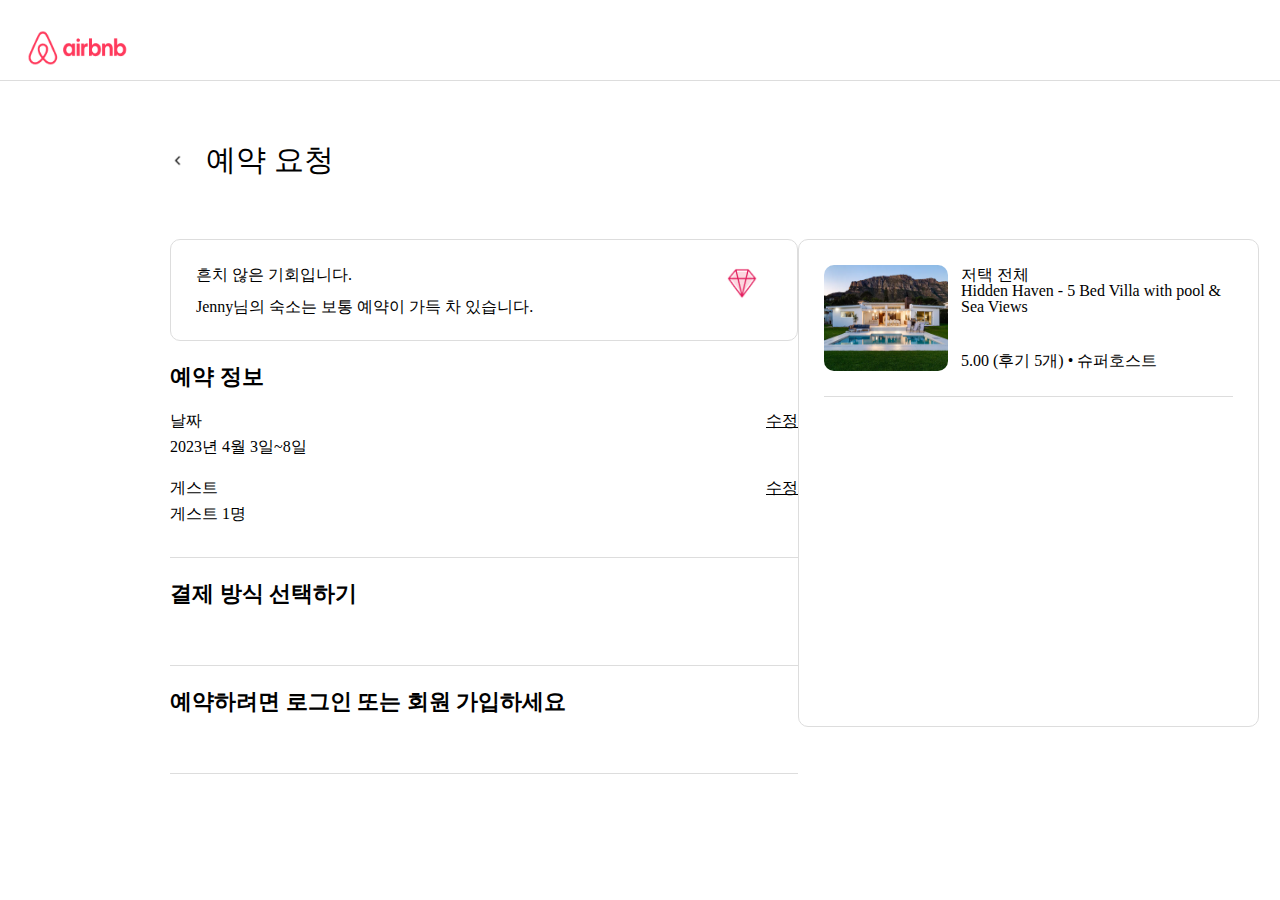
<file: booking.html>
<!DOCTYPE html>
<html lang="en">
  <head>
    <meta charset="UTF-8" />
    <meta http-equiv="X-UA-Compatible" content="IE=edge" />
    <meta name="viewport" content="width=device-width, initial-scale=1.0" />
    <title>airbnb-clone-booking-page</title>
    <link rel="stylesheet" href="style.css" />
  </head>
  <body>
    <div
      class="booking-header"
      style="height: 80px; border-bottom: #dddddd 1px solid"
    >
      <img
        src="img/logo.png"
        style="width: 104px; height: 37px; margin-left: 24px; margin-top: 29px"
        alt=""
      />
    </div>

    <div
      class="booking-body-title"
      style="
        display: flex;
        align-items: center;
        margin-bottom: 52px;
        margin-top: 64px;
        margin-left: 170px;
        margin-right: 170px;
      "
    >
      <img
        src="img/left.png"
        style="width: 15px; height: 15px; margin-right: 21px"
        alt=""
      />
      <span style="font-size: 30px; font-weight: 500">예약 요청</span>
    </div>
    <div
      class="booking-body"
      style="display: flex; flex-direction: row; justify-content: space-between"
    >
      <div class="booking-body-left">
        <div
          class="booking-body-left-box1"
          style="
            width: 562px;
            border: #dddddd 1px solid;
            border-radius: 10px;
            display: flex;
            flex-direction: row;
            justify-content: space-between;
            padding-left: 25px;
            padding-right: 39px;
            padding-top: 27px;
            padding-bottom: 27px;
          "
        >
          <span
            style="
              display: flex;
              flex-direction: column;
              height: 46px;
              justify-content: space-between;
            "
          >
            <span>흔치 않은 기회입니다.</span><br />
            <span>Jenny님의 숙소는 보통 예약이 가득 차 있습니다.</span>
          </span>
          <img src="img/gem.png" style="width: 32px; height: 32px" alt="" />
        </div>
        <div
          class="booking-body-left-info"
          style="
            padding-top: 25px;
            padding-bottom: 35px;
            display: flex;
            flex-direction: column;
            justify-content: space-between;
            border-bottom: #dddddd 1px solid;
          "
        >
          <span style="margin-bottom: 25px; font-size: 22px; font-weight: 600">예약 정보</span>
          <span style="margin-bottom: 25px">
            <span style="display: flex; flex-direction:row; justify-content: space-between">
              <span style="margin-bottom: 10px; font-weight: 500">날짜</span>
              <span style="font-weight:500; text-decoration: underline">수정</span>
            </span>
              <span>2023년 4월 3일~8일</span>
            </span>
          </span>
          <span>
            <span style="display: flex; flex-direction:row; justify-content: space-between">
              <span style="margin-bottom: 10px; font-weight: 500">게스트</span>
              <span style="font-weight:500; text-decoration: underline">수정</span>
            </span>
              <span>게스트 1명</span>
            </span>
          </span>
        </div>
        <div class="booking-body-left-paymethod" style="
        padding-top: 25px;
        padding-bottom: 35px;
        display: flex;
        flex-direction: column;
        justify-content: space-between;
        border-bottom: #dddddd 1px solid;
      ">
          <span style="margin-bottom: 25px; font-size: 22px; font-weight: 600">결제 방식 선택하기</span>
        </div>
        <div class="booking-body-left-login" style="
        padding-top: 25px;
        padding-bottom: 35px;
        display: flex;
        flex-direction: column;
        justify-content: space-between;
        border-bottom: #dddddd 1px solid;
      ">
          <span style="margin-bottom: 25px; font-size: 22px; font-weight: 600">예약하려면 로그인 또는 회원 가입하세요</span>
        </div>
      </div>
      <div
        class="booking-body-right"
        style="
          width: 466px;
          height: 486px;
          border: #dddddd 1px solid;
          border-radius: 10px;
        "
      >
      <div class="booking-body-right-row1" style="display: flex; flex-direction: row; justify-content: space-between; width: 409px; align-items:center; margin: 25px; border-bottom: #dddddd 1px solid">
        <img src="img/product1.png" style="width:124px; height: 106px; border-radius: 10px; margin-right: 13px; margin-bottom: 25px" alt=""/>
        <div style="display: flex; flex-direction: column; justify-content: space-between; height: 102px; margin-bottom: 25px">
          <span>
            <span>저택 전체</span><br/>
            <span>Hidden Haven - 5 Bed Villa with pool & Sea Views</span>
          </span>
          <span>5.00 (후기 5개) • 슈퍼호스트</span>
        </div>
      </div>
    </div>
    </div>
  </body>
</html>
</file>
<file: style.css>
html, body, div, span, applet, object, iframe,
h1, h2, h3, h4, h5, h6, p, blockquote, pre,
a, abbr, acronym, address, big, cite, code,
del, dfn, em, img, ins, kbd, q, s, samp,
small, strike, strong, sub, sup, tt, var,
b, u, i, center,
dl, dt, dd, ol, ul, li,
fieldset, form, label, legend,
table, caption, tbody, tfoot, thead, tr, th, td,
article, aside, canvas, details, embed, 
figure, figcaption, footer, header, hgroup, 
menu, nav, output, ruby, section, summary,
time, mark, audio, video {
	margin: 0;
	padding: 0;
	border: 0;
	font-size: 100%;
	font: inherit;
	vertical-align: baseline;
}
/* HTML5 display-role reset for older browsers */
article, aside, details, figcaption, figure, 
footer, header, hgroup, menu, nav, section {
	display: block;
}
body {
	line-height: 1;
    height: 100%;
}
ol, ul {
	list-style: none;
}
blockquote, q {
	quotes: none;
}
blockquote:before, blockquote:after,
q:before, q:after {
	content: '';
	content: none;
}
table {
	border-collapse: collapse;
	border-spacing: 0;
}

.banner-container {
    background-color: #f7f7f7; 
    padding: 21px;
    display: flex;
    flex-direction: row;
    justify-content: space-between;
    align-items: center;
    border-bottom: #dddddd 1px solid;
}

.banner-text-left {
    text-align: left; 
    margin-left: 78px; 
    font-size: 16px; 
    font-weight: bold;
}

.banner-right {
    display: flex;
    flex-direction: row;
    justify-content: space-between;
    align-items: center;
}

.banner-text-right {
    text-align: right; 
    margin-right: 78px; 
    font-size: 14px;
}

a {
    text-decoration: none;
    color: black;
}


.header-container {
    display: flex;
    flex-direction: row;
    justify-content: space-between;
    align-items: center;
    border-bottom: #dddddd 1px solid;
}

.logo {
    margin-left: 78px; 
    width: 107px; 
    height: 36px; 
    padding: 24px
}

.logo-detail {
    margin-left: 170px; 
    width: 107px; 
    height: 36px; 
    padding: 24px
}

.header-right {
    margin-right: 78px; 
    display: flex;
    flex-direction: row;
    justify-content: space-between;
    align-items: center;
}

.header-right-detail {
    margin-right: 170px; 
    display: flex;
    flex-direction: row;
    justify-content: space-between;
    align-items: center;
}

.globe {
    height: 16px;
    width: 16px;
    padding: 20px;
}

.register {
    background: transparent;
    cursor: pointer;
    margin: 5px;
    text-align: center;
    border: 1px solid #dddddd;
    width: 70px;
    height: 40px;
    border-radius: 21px;
    transition: box-shadow 0.2s ease;
    box-sizing: border-box;
    padding: 15px;
    display: flex;
    flex-direction: row;
    justify-content: space-between;
    align-items: center;
}

.addShadow {
    box-shadow: rgba(0, 0, 0, 0.24) 0px 3px 8px;
}

.register-button {
    display: flex;
    flex-direction: row;
    justify-content: space-between;
    align-items: center;
}

.main-search {
    width: 333px;
    height: 47px;
    border: 1px solid #dddddd;
    border-radius: 21px;
    display: flex;
    flex-direction: row;
    justify-content: space-between;
    align-items: center;
    font-size: 14px;
    box-shadow: rgba(0, 0, 0, 0.24) 0px 3px 8px;
}

.search-term {
    width: 248px;
    display: flex;
    flex-direction: row;
    justify-content: space-between;
    align-items: center;
    font-size: 14px;
    margin-left: 27px;
}

.search-icon {
    height: 16px;
    width: 16px;
    border-radius: 50%;
    padding: 10px;
    background-color: #ff385c;
    margin-right: 5px;
}

.profile-img {
    height: 25px;
    width: 25px;
    margin-left: 7px;
    margin-right: 2px;
}



footer {
    width: 100%;
    height: 91px; /* footer의 높이 */
    position: fixed;  
    bottom: 0;
    left: 0;
    border-top:#dddddd solid;
    background-color: white;
}

.footer-info {
    display: flex;
    flex-direction: column;
    margin-right: 78px; 
    margin-left: 78px;
}

.copyright-info {
    display: flex;
    flex-direction: row;
    justify-content: space-between;
    align-items: center;
    border-bottom: #dddddd 1px solid;
}

.copyright-info-left {
    text-align: left; 
    display: flex;
    flex-direction: row;
    justify-content: space-between;
    align-items: center;
    font-size: 14px;
    width: 615px;
}

.copyright-info-right {
    text-align: right; 
    display: flex;
    flex-direction: row;
    justify-content: space-between;
    align-items: center;
    font-size: 14px;
    width: 306px;
}

.provider-info {
    font-size: 9px;
    font-weight: 100;
    padding: 10px;
}

.main-category-container {
    display: flex;
    justify-content: space-between;
    align-items: center;
    height:113px;
    border-bottom: #dddddd 1px solid;
}

.main-category {
    display: flex;
    justify-content: space-between;
    align-items: center;
    height:78px;
    margin-left: 78px;
}



.filter {
    text-align: right; 
    width: 78px;
    height: 48px;
    box-sizing: border-box;
    border: #dddddd 1px solid;
    border-radius: 10px;
    margin-right: 78px;
    display: flex;
    flex-direction: row;
    justify-content: space-between;
    align-items: center;
    padding: 10px;
}

.main-category {
    display: grid;
    grid-template-columns: repeat(60, 1fr);
    margin-left: 78px;
    column-gap: 30px;
    word-break: keep-all;
    white-space:nowrap;
    max-width: 100%;
    overflow: hidden;
}

.category-items {
    display: flex;
    flex-direction: column;
    height: 66px;
    justify-content: space-evenly;
    align-items: center;
    font-size: 12px;
}

button {
    border: none;
    background-color: white;
    color: black;
    text-decoration: none;
}

.product-container {
    display: grid;
    grid-template-columns: 306px 306px 306px 306px;
    /* grid-template-rows: 393px 321px 321px 321px; */
    margin-left:78px;
    margin-right: 78px;
    column-gap: 24px;
}

.product-box {
    display: flex;
    flex-direction: column;
    height: 393px;
    margin-bottom: 14px;
}

.product-info {
    margin-top: 14px;
    display: grid;

}

.wrap {
    min-height: 100%;
    padding-bottom: 91px;
    position: relative;
}

.product-title-detail {
    margin-top: 26px;
    margin-bottom: 26px;
    margin-left: 170px;
    margin-right: 170px;
    display: flex;
    flex-direction: column;
    justify-content: space-between;
    height: 60px;
}

.product-detail-detail {
    display: flex;
    flex-direction: row;
    justify-content: space-between;

}

.product-image {
    display: flex;
    flex-direction: row;
    justify-content: space-evenly;
    margin-left: 170px;
    margin-right: 170px;
}

.product-info-detail {
    display: flex;
    flex-direction: row;
    margin-left: 170px;
    margin-right: 170px;
    margin-top: 49px;
}

table {
    border: 1px solid #929292;
    width: 322px;
    height: 115px;
    margin-left: 24px;
    margin-right: 24px;
    border-collapse: separate;
    border-radius: 10px;
}

td, tr {
    border: 1px solid #dddddd;
    padding: 13px;
}

.booking-body {
    margin-left: 170px;
    margin-top: 64px;
    margin-right: 170px;
}

.bottomLine{
    border-bottom:grey 2px solid; 
    width: 20px
}

.background-grey {
    background-color:#f7f7f7;
}

.addBottomLine {
    border-bottom:#dddddd 2px solid;
}
</file>
